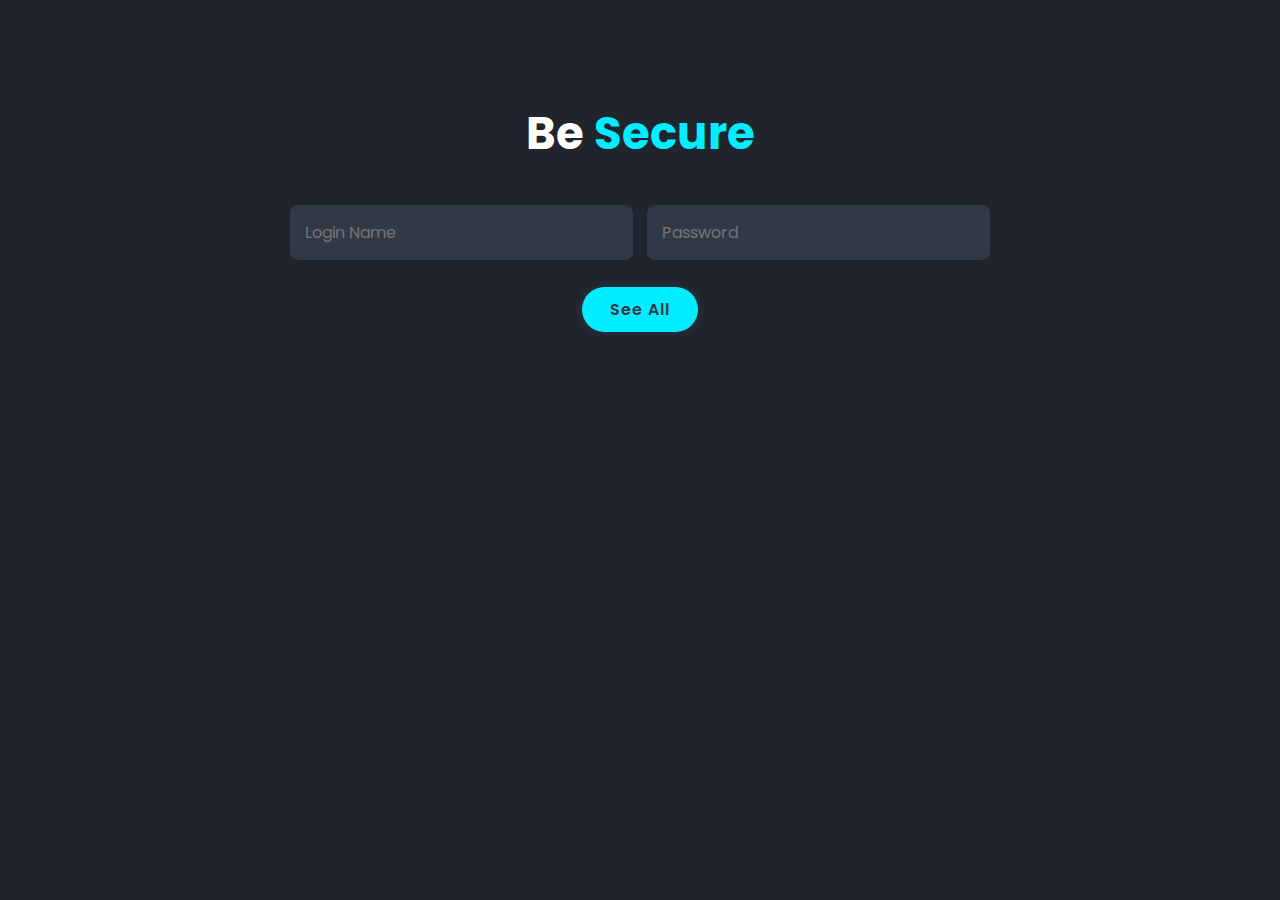
<file: doc.html>
<!DOCTYPE html>
<html lang="en">
<head>
    <meta charset="UTF-8">
    <meta name="viewport" content="width=device-width, initial-scale=1.0">
    <title>MyDocs</title>
    <link rel="stylesheet" href="style.css">
</head>
<body>
    <section class="contact" id="contact">
        <h2 class="heading">Be <span>Secure</span></h2>
        <form action="#">
            <div class="input-box">
                <input type="text" placeholder="Login Name"  id="username" name="username" required>
                <input type="password" placeholder="Password" id="password" name="password" required>
            </div>

            <input type="Submit" value="See All" class="btn" onclick="checkCredentials()">

            <div id="error-message" class="hiddenMSG">Incorrect username or password.</div>
            <div id="success-message" class="hiddenMSG">
                <p>Welcome! Here is your <a href="https://drive.google.com/drive/folders/1IgpcdfC9CSbNKHIyGQBRYyhcq_UArEiN" target="_blank">document</a>.</p>
            </div>
        </form>
    </section>
    <script src="script.js"></script>
</body>
</html>
</file>
<file: style.css>
@import url('https://fonts.googleapis.com/css?family=Poppins: wght@300;400; 500; 600; 700; 800; 900& display=swap');


* {
margin: 0;
padding: 0;
box-sizing: border-box;
text-decoration: none;
border: none;
outline: none;
scroll-behavior: smooth;
font-family: 'Poppins', sans-serif;
}
:root {
--bg-color: #1f242d;
--second-bg-color: #323946;
--text-color: #fff;
--na-color: #0ef;
}

html {
font-size: 62.5%;
overflow-x: hidden;
}

body {
background: var(--bg-color);
color: var(--text-color);
}

section{
    min-height: 100vh;
    padding: 10rem 9% 2rem;
}

.header {
    position: fixed;
    top: 0;
    left: 0;
    width: 100%;
    padding: 2rem 9%;
    background: var(--bg-color);
    display: flex;
    justify-content: space-between;
    align-items: center;
    z-index: 100;
}
.header.sticky{
    border-bottom: .1rem solid rgba(0, 0, 0, .2);
}

.logo {
font-size: 2.5rem;
color: var(--text-color);
font-weight: 600;
cursor: default;
}

.navbar a {
    font-size: 1.7rem;
    color: var(--text-color);
    margin-left: 4rem;
    transition: 1s;
}

.navbar a:hover,
.navbar a.active {
    color: var(--na-color)
}

#menu-icon {
    font-size: 3.6rem;
    color: var(--text-color);
    display: none;
}

.home {
    display: flex;
    justify-content: center;
    align-items: center;
}

.home-img img {
    height: 600;
    width: 30vw;
    animation: floatImage 4s ease-in-out infinite;
}
@keyframes floatImage {
    0%{
        transform: translateY(0);
    }
    50%{
        transform: translateY(-2.4rem);
    }
    100%{
        transform: translateY(0);
    }    
}

.home-contetnt h3{
    font-size: 3.2rem;
    font-weight: 700;
}
.home-contetnt h3:nth-of-type(2) {
    margin-bottom: 2rem;
}
span{
    color: var(--na-color);
}

.home-contetnt h1 {
    font-size: 5rem;
    font-weight: 700;
    line-height: 1.3;
}

.home-contetnt p{
    font-size: 1.6rem;
}

.social-media a {
    display: inline-flex;
    justify-content: center;
    align-items: center;
    width: 4rem;
    height: 4rem;
    background: transparent;
    border: .2rem solid var(--na-color);
    border-radius: 50%;
    font-size: 2rem;
    color: var(--na-color);
    margin: 3rem 1.5rem 3rem 0;
    transition: .5s ease;
}

.social-media a:hover {
    background: var(--na-color);
    color: var(--second-bg-color);
    box-shadow: 0 0 1rem var(--na-color);
}
.btn {
display: inline-block;
padding: 1rem 2.8rem;
background: var(--na-color);
border-radius: 4rem; ;
box-shadow: 0 0 1rem;
font-size: 1.6rem;
color: var(--second-bg-color);
letter-spacing: .1rem;
font-weight: 600;
}
.btn:hover {
    box-shadow: none;
}
.about {
    display: flex;
    justify-content: center;
    align-items: center;
    gap: 2rem;
    background: var(--second-bg-color);
}
.about-img img{
    height: 600;
    width: 30vw;
}
.heading{
    text-align: center;
    font-size: 4.5rem;
}
.about-content h2 {
    text-align: left;
    line-height: 1.2; 
}
.about-content h3 {
    font-size: 2.6rem;
}
.about-content p{
    font-size: 1.6rem;
    margin: 2rem 0 3rem;
}
.services h2{
    margin-bottom: 5rem;
}
.services-container {
    display: flex;
    justify-content: center;
    align-items: center;
    flex-wrap: wrap;
    gap: 2rem;
}
.services-container .service-box {
    flex: 1 1 30rem;
    background: var(--second-bg-color);
    padding: 3rem 2rem 4rem;
    border-radius: 2rem;
    text-align: center;
    border: .2rem solid var(--second-bg-color);
    transition: .5s ease;
}
.services-container .service-box:hover{
    border-color: var(--na-color);
    transform: scale(1.02);
}
.service-box i {
    font-size: 7rem;
    color: var(--na-color);
}
.service-box h3 {
    font-size: 2.6rem;
}
.service-box p {
    font-size: 1.6rem;
    margin: 1rem 0 3rem;
}
.contact h2{
    margin-bottom: 3rem;
}
.contact form{
    max-width: 70rem;
    margin: 1rem auto;
    text-align: center;
    margin-bottom: 3rem;
}
.contact form .input-box {
    display: flex;
    justify-content: space-between;
    flex-wrap: wrap;
}
.contact form .input-box input,
.contact form textarea {
    width: 100%;
    padding: 1.5rem;
    font-size: 1.6rem;
    color: var(--text-color);
    background: var(--second-bg-color);
    border-radius: .8rem;
    margin: .7rem 0;
}
.contact form .input-box input{
    width: 49%;
}
.contact form textarea{
    resize: none;
}
.contact form .btn{
    margin-top: 2rem;
    cursor: pointer;
}
.button{
    background-color: #323946;
}
.hiddenMSG{
    display: none;
}
.footer{
    display: flex;
    justify-content: space-between;
    align-items: center;
    flex-wrap: wrap;
    padding: 2rem 9%;
    background: var(--second-bg-color);
}
.footer-text p{
    font-size: 1.6rem;
}
.footer-iconTop a{
    display: inline-flex;
    justify-content: center;
    align-items: center;
    padding: .8rem;
    background: var(--na-color);
    border-radius: .8rem;
    transition: .5s ease;
}
.footer-iconTop a:hover{
    box-shadow: 0 0 1rem var(--na-color);
}
.footer-iconTop a i {
    font-size: 2.4rem;
    color: var(--second-bg-color);
}


@media (max-width: 1200px) {
    html {
        font-size: 55%;
    }
}
@media(max-width: 991px) {
    .header {
        padding: 2rem 3%;
    }
    section {
        padding: 10rem 3% 2rem;
    }
    .services{
        padding-bottom: 7rem;
    }
    .contact{
        min-height: auto;
    }
    .footer {
        padding: 2rem 3%;
    }
}

@media(max-width: 768px) {
    #menu-icon {
        display: block;
    }

    .navbar {
        position: absolute;
        top: 100%;
        left: 0;
        width: 100%;
        padding: 1rem 3%;
        background: var(--bg-color);
        border-top: .1rem solid rgba(0, 0, 0, .2);
        box-shadow: 0 .5rem 1rem rgba(0, 0, 0, .2);
        display: none;
    }
    .navbar.active {
        display: block;
    }
    .navbar a {
        display: block;
        font-size: 2rem;
        margin: 3rem 0;
    }
    .home{
        flex-direction: column;
    }
    .home-contetnt h3{
        font-size: 2.6rem;
    }
    .home-contetnt h1{
        font-size: 5rem;
    }
    .home-img img{
        width: 70vw;
        margin-top: 4rem;
    }
    .about{
        flex-direction: column-reverse;
    }
    .about img{
        width: 70vw;
        margin-top: 4rem;
    }
    .services h2{
        margin-bottom: 3rem;
    }
}

@media (max-width: 450px) {
    html {
        font-size: 50%;
    }
    .contact form .input-box input {
        width: 100%;
    }
}

@media (max-width: 360px) {
    .home-img img {
        width: 90vw;
    }
    .about-img img {
        width: 90vw;
    }
    .footer {
        flex-direction: column-reverse;
    }
    .footer p{
        text-align: center;
        margin-top: 2rem;
    }
}
</file>
